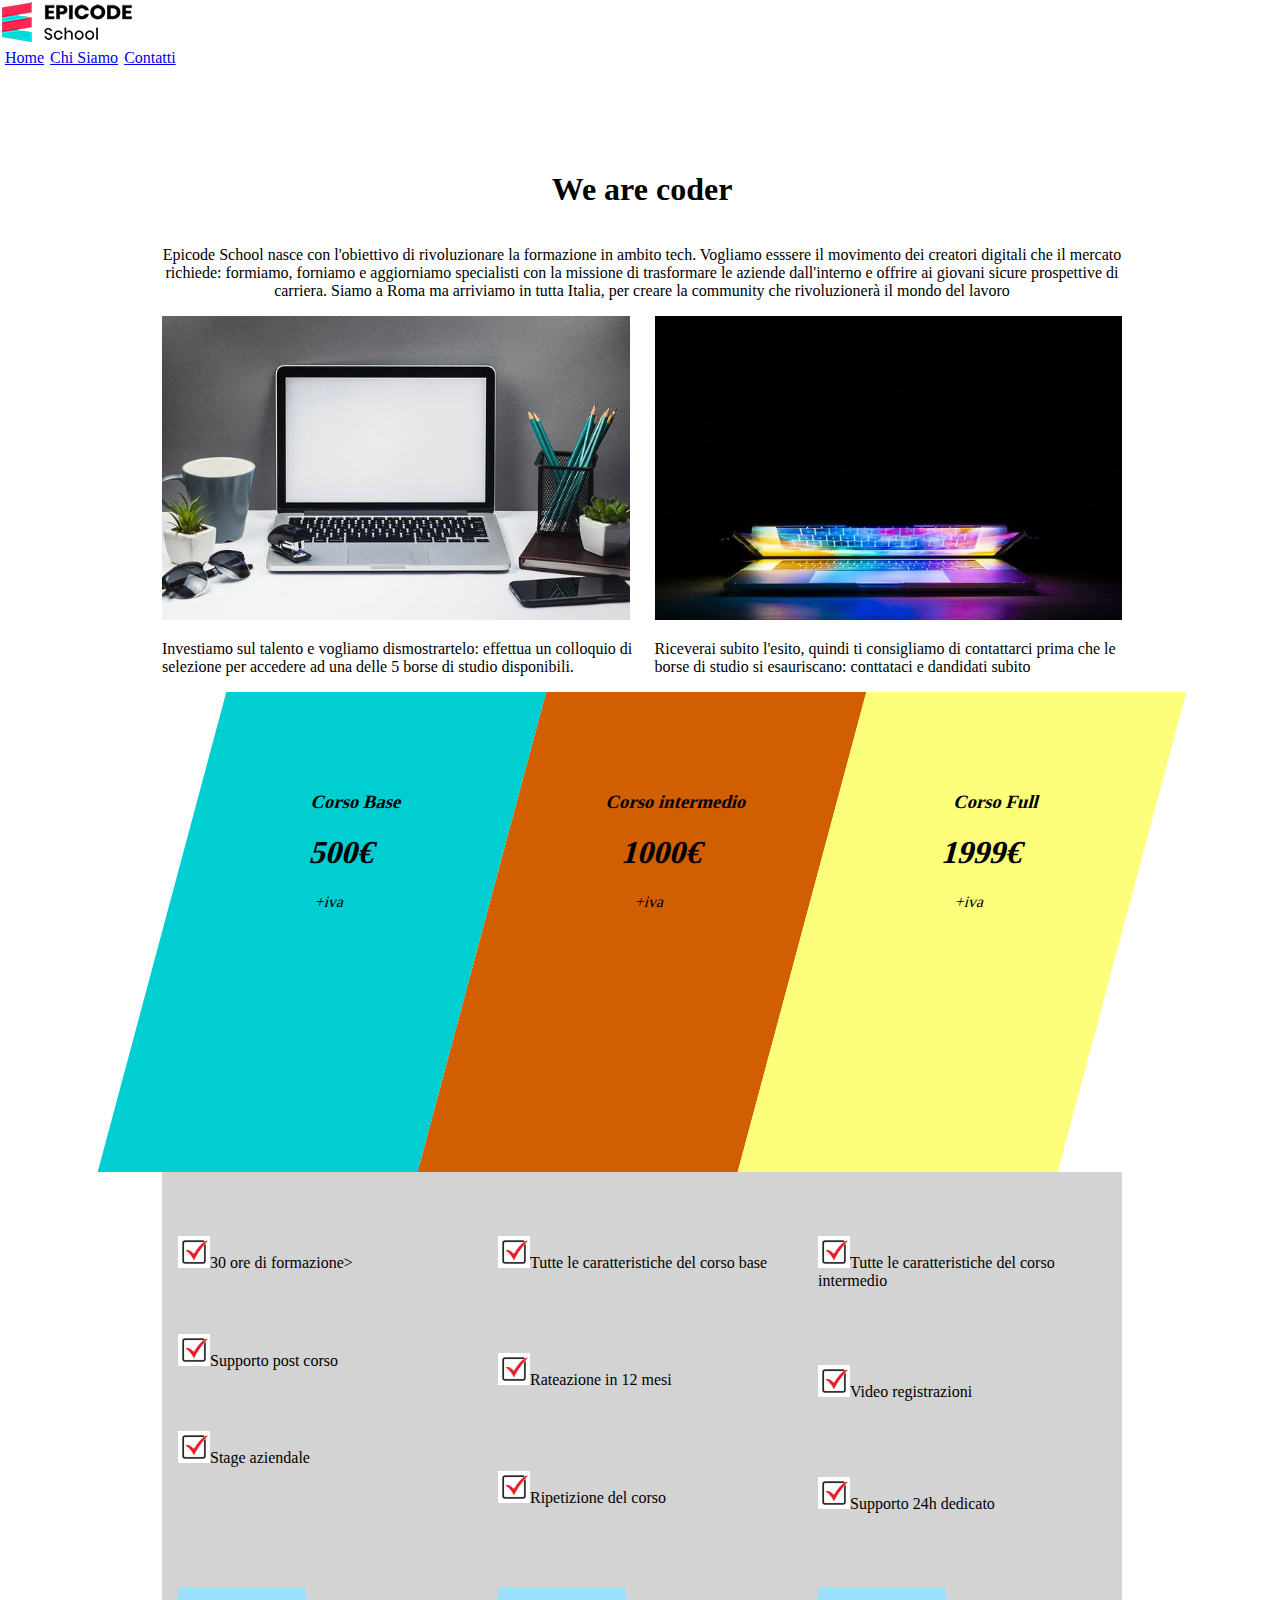
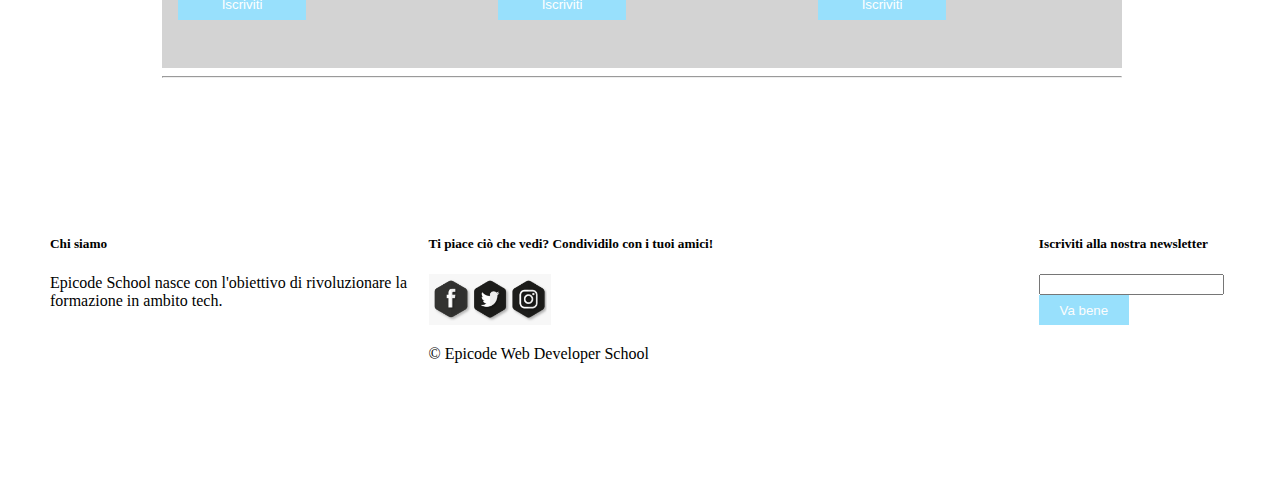
<file: chiSiamo.html>
<!DOCTYPE html>
<html lang="en">
<head>
    <meta charset="UTF-8">
    <meta http-equiv="X-UA-Compatible" content="IE=edge">
    <meta name="viewport" content="width=device-width, initial-scale=1.0"><link href="https://cdn.jsdelivr.net/npm/bootstrap@5.0.2/dist/css/bootstrap.min.css" rel="stylesheet" integrity="sha384-EVSTQN3/azprG1Anm3QDgpJLIm9Nao0Yz1ztcQTwFspd3yD65VohhpuuCOmLASjC" crossorigin="anonymous">
    <link rel="stylesheet" href='css/chiSiamo.css'>
    <title>ChiSiamo</title>
</head>
<body>
    <header>
        <nav class="navbar navbar-expand-lg navbar-light bg-light">
          <div class="container-fluid">
            <img src="images/logo.png" alt="logo" />
            <div class="navbar-nav">
              <a class="nav-link active" aria-current="page" href="index.html"
                >Home</a
              >
              <a class="nav-link" href="chiSiamo.html">Chi Siamo</a>
              <a class="nav-link" href="contatti.html">Contatti</a>
            </div>
          </div>
        </nav>
      </header>
    <main>
        <div class="part1">
            <h1>We are coder</h1>
            <p>Epicode School nasce con l'obiettivo di rivoluzionare la formazione in ambito tech. Vogliamo esssere il movimento dei creatori digitali che il mercato richiede: formiamo, forniamo e aggiorniamo specialisti con la missione di trasformare le aziende dall'interno e offrire ai giovani sicure prospettive di carriera. Siamo a Roma ma arriviamo in tutta Italia, per creare la community che rivoluzionerà il mondo del lavoro</p>
        </div>

        <div class="part2">
            <div class="comp">
                <img src="images/foto1.jpg" width="95%" alt="notebook"><p> Investiamo sul talento e vogliamo dismostrartelo: effettua un colloquio di selezione per accedere ad una delle 5 borse di studio disponibili.</p>
            </div>
            <div class="compClose">
                <img src="images/foto2.jpg" width="100%" alt="notebookClose"><p> Riceverai subito l'esito, quindi ti consigliamo di contattarci prima che le borse di studio si esauriscano: conttataci e dandidati subito</p>
            </div>
        </div>
        
        <!-- columns corso -->
        <div class="part3">
            <div id="columns">
                <div>
                    <div id="base">
                        <h3>Corso Base</h3>
                        <h1>500€</h1><span>+iva</span>

                    </div>
                    <div class="grayColumn">
                        <p><img src="images/check.jpeg" class="check" alt=""><span>30 ore di formazione</span</p>>
                        <p><img src="images/check.jpeg" class="check" alt=""><span>Supporto post corso</span></p><p><img src="images/check.jpeg" class="check" alt=""><span>Stage aziendale</span></p>
                        <div></div><div></div><div><button class="btn">Iscriviti</button></div>
                        

                    </div>
                    
                </div>
                <div>
                    <div id="intermedio">
                        <h3>Corso intermedio</h3>
                        <h1>1000€</h1><span>+iva</span>
                    </div>
                    <div>
                        <div class="grayColumn">
                            <p><img src="images/check.jpeg" class="check" alt=""><span>Tutte le caratteristiche del corso base</span></p>
                            <p><img src="images/check.jpeg" class="check" alt=""><span>Rateazione in 12 mesi</span></p>
                            <p><img src="images/check.jpeg" class="check" alt=""><span>Ripetizione del corso</span></p>
                            <div><button class="btn">Iscriviti</button>
                            </div>
                            
                        </div>
                    </div>
                </div>
                
                    
                
                <div>
                    <div id="full">
                        <h3>Corso Full</h3>
                        <h1>1999€</h1><span>+iva</span>
                    </div>
                    <div>
                        <div class="grayColumn">
                            <p><img src="images/check.jpeg" class="check" alt=""><span>Tutte le caratteristiche del corso intermedio</span></p>
                            <p><img src="images/check.jpeg" class="check" alt=""><span>Video registrazioni</span></p>
                            <p><img src="images/check.jpeg" class="check" alt=""><span>Supporto 24h dedicato</span></p>
                            <div><button class="btn">Iscriviti</button></div>
                            
                        </div>
                    </div>
                </div>
                
            </div>

        </div>
        <hr>
    </main>
    <footer>
        <div>
            <h5>Chi siamo</h5>
            <p>Epicode School nasce con l'obiettivo di rivoluzionare la formazione in ambito tech.</p>
        </div>

        <div>
            <h5>Ti piace ciò che vedi? Condividilo con i tuoi amici!</h5>
            <img src="images/social.png" alt="social" width="20%">
            <p>&copy; Epicode Web Developer School</p>
        </div>

        <div>
            <h5>Iscriviti alla nostra newsletter</h5>
            <input type="text" id="email"><button id="vb"><a href="#" style="text-decoration: none; color: rgb(253, 253, 253);">Va bene</a></button>
              
        </div>
    </footer>
</body>
</html>
</file>
<file: css/chiSiamo.css>
body {
  width: 100%;
  margin: 2px;
}

.container-fluid {
  justify-content: space-around !important;
}

.navbar-nav {
  display: flex;
  flex-direction: row;
}

div a {
  margin: 3px;
}

#image {
  display: flex;
  padding: 10rem;
  background-image: url(../images/banner.jpg);
  background-repeat: no-repeat;
  background-size: cover;
}

.testo1 {
  color: white;
  display: flex;
  flex-direction: column;
  align-items: left;
}

.btn {
  background-color: rgb(152, 224, 252);
  color: white;
  border: transparent;
  width: 8rem;
  height: 2rem;
  margin-top: 1rem;
}

main {
  padding: 5rem 10rem;
}

.part1 {
  display: flex;
  flex-direction: column;
  align-items: center;
  text-align: center;
}

.part2 {
  display: flex;
  flex-direction: row;
  justify-content: space-between;
  align-items: center;
}

/* columns corso */

#columns {
  display: flex;
  flex-direction: row;
  justify-content: space-between;
  text-align: center;
}

.check {
  width: 2rem;
}

#base,
#intermedio,
#full {
  width: 20rem;
  transform: skew(-15deg);
  text-align: center;
  height: 20rem;
  padding: 5rem 0;
  margin: 0;
}

#base {
  background-color: darkturquoise;
}
#intermedio {
  background-color: rgb(209, 94, 0);
}

#full {
  background-color: rgb(253, 255, 122);
}

.grayColumn {
  display: flex;
  flex-direction: column;
  justify-content: space-between;
  background-color: lightgray;
  text-align: left;
  height: 25rem;
  padding: 3rem 1rem;
}

footer {
  display: flex;
  flex-direction: row;
  justify-content: space-around;
  padding: 3rem;
}

footer div {
  margin-bottom: 3rem;
}

#vb {
  background-color: rgb(152, 224, 252);
  padding: 2px;
  height: 30px;
  width: 90px;
  border: none;
}

/* desktop */

@media screen and (max-width: 844px) {
  main {
    margin: 1px;
    padding: 1rem;
  }
  .part2 {
    flex-direction: column;
  }
  #columns {
    display: flex;
    flex-direction: column;
    justify-content: center;
    width: 100%;
    height: 50%;
    text-align: center;
    margin-right: 50vw;
  }

  footer {
    flex-direction: column;
  }
}
</file>
